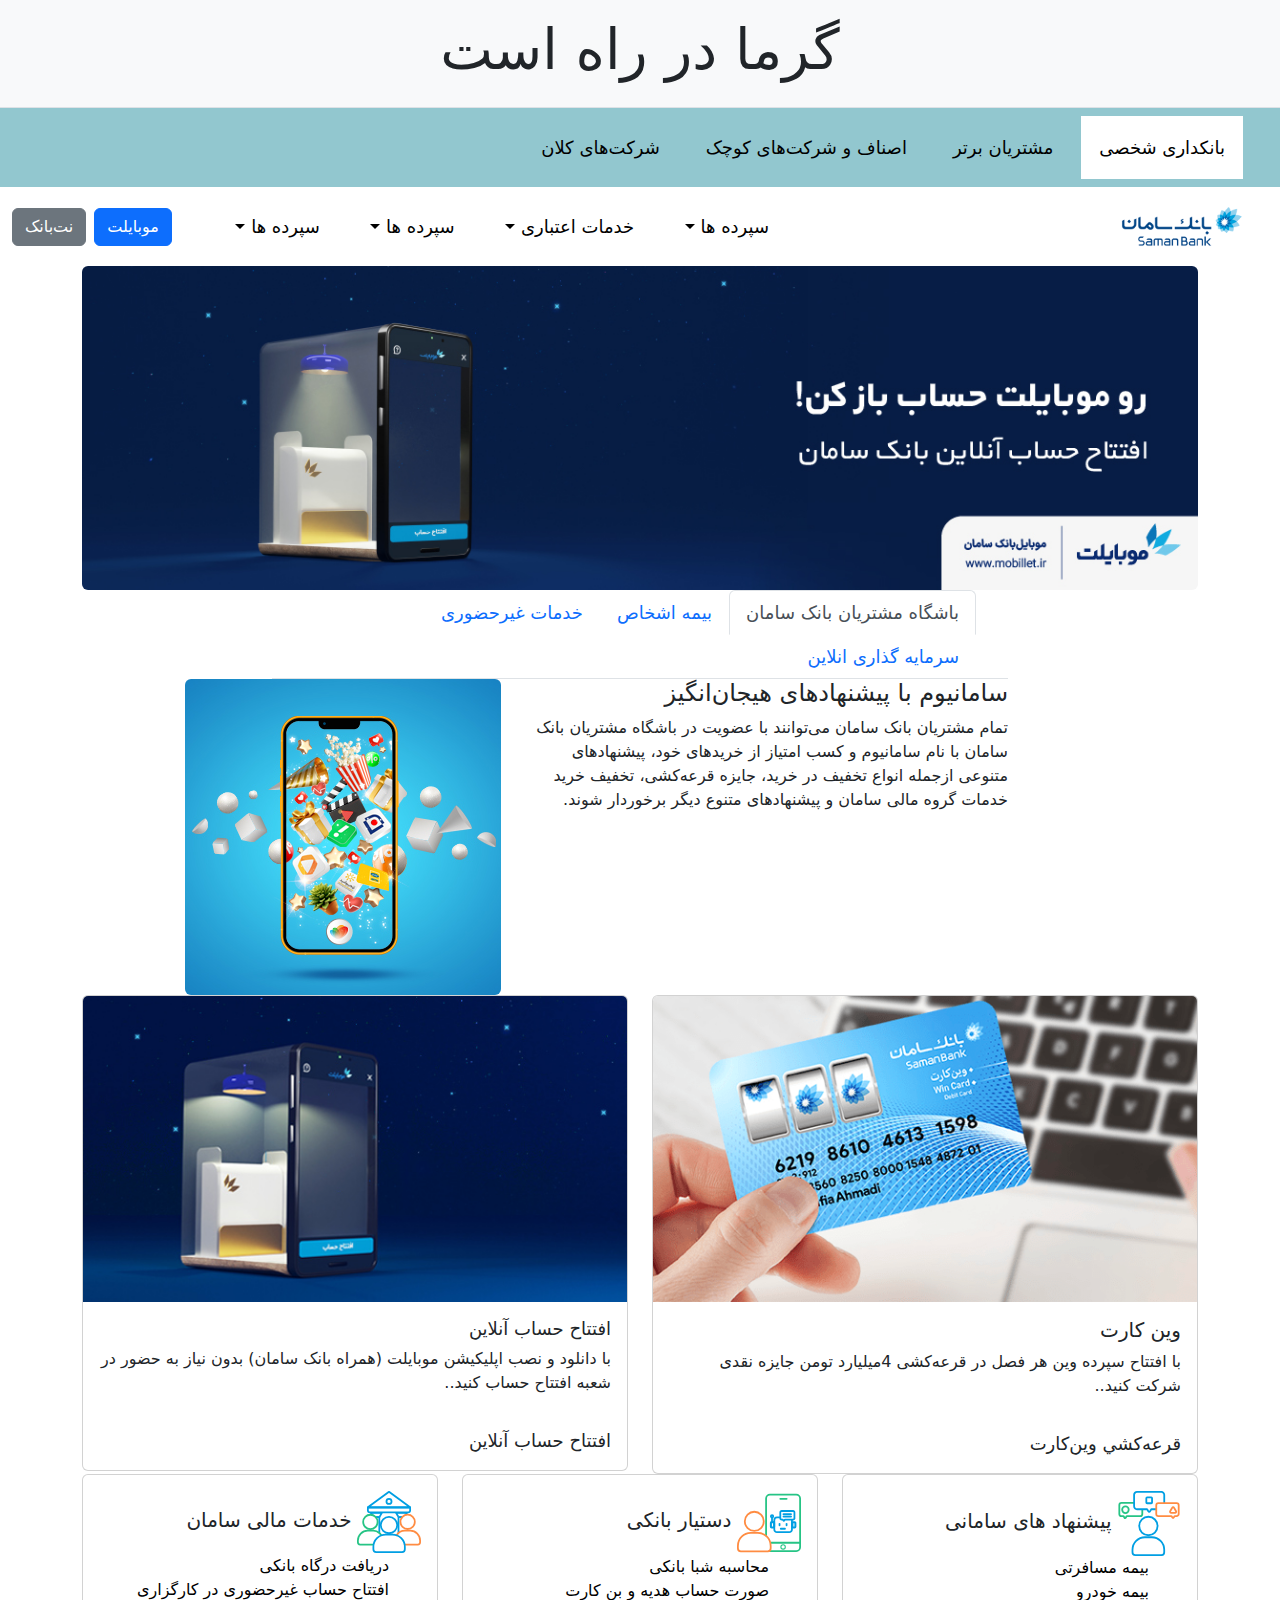
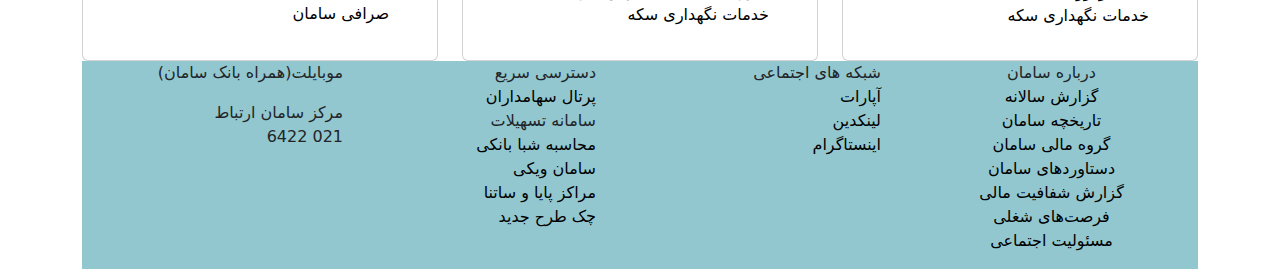
<file: index.html>
<!DOCTYPE html>
<html lang="fa">
<head>
    <title>Sb24</title>
    <meta charset="UTF-8">
    <meta http-equiv="X-UA-Compatible" content="IE=edge">
    <meta name="viewport" content="width=device-width, initial-scale=1.0">
    <link rel="stylesheet" href="bootstrap-5.2.3-dist/css/bootstrap-grid.rtl.css">
    <link rel="stylesheet" href="bootstrap-5.2.3-dist/css/bootstrap-reboot.rtl.css">
    <link rel="stylesheet" href="bootstrap-5.2.3-dist/css/bootstrap-utilities.rtl.css">
    <link rel="stylesheet" href="bootstrap-5.2.3-dist/css/style.css">
    <link rel="stylesheet" href="bootstrap-5.2.3-dist/css/bootstrap.css">
    <link rel="stylesheet" href="bootstrap-5.2.3-dist/css/bootstrap-grid.css">
    <link rel="stylesheet" href="bootstrap-5.2.3-dist/css/bootstrap-reboot.css">
    <link rel="stylesheet" href="bootstrap-5.2.3-dist/css/bootstrap-utilities.css">
    <link rel="icon" type="icon/image" href="assets/icon/saman-logo+(1).png">
    <link rel="stylesheet" href="https://cdnjs.cloudflare.com/ajax/libs/font-awesome/4.7.0/css/font-awesome.min.css">
   <title> بانک سامان </title> 
</head>

<body>
    <header class="bg-light py-3 mb- border-bottom">
        <div class="container text-center">
            <h1 class="display-4">گرما در راه است</h1>
        </div>
    </header>

    <nav class="navbar navbar-expand " style="background-color: #92C7CF;">
      <button class="navbar-toggler" type="button">
        <span class="navbar-toggler-icon"></span>
      </button>
      <div class="collapse navbar-collapse" id="navbarNav">
        <ul class="navbar-nav">
          <li class="nav-item active" style="background-color: white;">
            <a class="nav-link" href="#">بانکداری شخصی</a>
          </li>
          <li class="nav-item">
            <a class="nav-link" href="#">مشتریان برتر</a>
          </li>
          <li class="nav-item">
            <a class="nav-link" href="#">اصناف و شرکت‌های کوچک</a>
          </li>
          <li class="nav-item">
            <a class="nav-link" href="#">شرکت‌های کلان</a>
          </li>
        </ul>
      </div>
    </nav>
    <nav class="navbar navbar-expand-lg navbar-dark" style="background-color: white;">
        <div class="container-fluid">
          <a class="navbar-brand fw-bold" href="#"><img src="assets/images//saman-logo+(1).png" alt="" style="width: 35%;"></a>
          <button class="navbar-toggler" type="button" data-bs-toggle="collapse" data-bs-target="#navbarSupportedContent" aria-controls="navbarSupportedContent" aria-expanded="false" aria-label="Toggle navigation">
            <span class="navbar-toggler-icon"></span>
          </button>
          <div class="collapse navbar-collapse" id="navbarSupportedContent">
            <ul class="navbar-nav ms-auto ">
                <li class="nav-item dropdown">
                    <a class="nav-link dropdown-toggle" href="#" role="button" data-bs-toggle="dropdown" aria-expanded="false">
                      سپرده ها
                    </a>
                    <div class="dropdown-menu">
                      <ul>
                        <li><a class="dropdown-item" href="#">کوتاه مدت</a></li>
                        <li><a class="dropdown-item" href="#">ریالی</a></li>
                        <li><a class="dropdown-item" href="#">ارزی</a></li>
                        <li><a class="dropdown-item" href="#">وین کارت</a></li>
                        <li><a class="dropdown-item" href="#">وکالتی بورس</a></li>
          
                      </ul>
                      <ul>
                        <li><a class="dropdown-item" href="#">بلند مدت</a></li>
                        <li><a class="dropdown-item" href="#">ریالی</a></li>
                        <li><a class="dropdown-item" href="#">آتیه پلاس</a></li>
                        <li><a class="dropdown-item" href="#">کوتاه مدت ویژه ارزی</a></li>
                        <li><a class="dropdown-item" href="#">گواهی سپرده</a></li>
          
                      </ul>
                      <ul>
                        <li><a class="dropdown-item" href="#">قرض الحسنه</a></li>
                        <li><a class="dropdown-item" href="#">جاری</a></li>
                        <li><a class="dropdown-item" href="#">پس انداز</a></li>
                      </ul>
                      <ul>
                        <li><a class="dropdown-item" href="#">خدمات سپرده</a></li>
                        <li><a class="dropdown-item" href="#">گواهی تمکن</a></li>
                        <li><a class="dropdown-item" href="#">خدمات سپرده</a></li>
                      </ul>
                    </div>
                  </li>
                  <li class="nav-item dropdown">
                    <a class="nav-link dropdown-toggle" href="#" role="button" data-bs-toggle="dropdown" aria-expanded="false">
                      خدمات اعتباری
                    </a>
                    <div class="dropdown-menu">
                      <ul>
                        <li><a class="dropdown-item" href="#">تسهیلات شخصی</a></li>
                        <li><a class="dropdown-item" href="#">تعمیر مسکن</a></li>
                        <li><a class="dropdown-item" href="#">خرید مسکن</a></li>
                        <li><a class="dropdown-item" href="#">خرید خودرو</a></li>
                        <li><a class="dropdown-item" href="#">خرید کالای بادوام</a></li>
          
                      </ul>
                      <ul>
                        <li><a class="dropdown-item" href="#">بلند مدت</a></li>
                        <li><a class="dropdown-item" href="#">ریالی</a></li>
                        <li><a class="dropdown-item" href="#">آتیه پلاس</a></li>
                        <li><a class="dropdown-item" href="#">کوتاه مدت ویژه ارزی</a></li>
                        <li><a class="dropdown-item" href="#">گواهی سپرده</a></li>
          
                      </ul>
                      <ul>
                        <li><a class="dropdown-item" href="#">قرض الحسنه</a></li>
                        <li><a class="dropdown-item" href="#">وام ازدواج</a></li>
                        <li><a class="dropdown-item" href="#">کمیته امداد</a></li>
                        <li><a class="dropdown-item" href="#">مددجویان سازمان بهزیستی</a></li>
                        <li><a class="dropdown-item" href="#">وام فرزندآوری</a></li>

                      </ul>
                      <ul>
                        <li><a class="dropdown-item" href="#">ضمانت‌نامه</a></li>
                        <li><a class="dropdown-item" href="#">متفرقه / خاص</a></li>
                      </ul>
                      <ul>
                        <li><a class="dropdown-item" href="#">تسهیلات اعتباری</a></li>
                        <li><a class="dropdown-item" href="#">کارت اعتباری هایپراستار</a></li>
                        <li><a class="dropdown-item" href="#">کارت اعتباری</a></li>
                      </ul>
                    </div>
                  </li>
              <li class="nav-item dropdown">
                <a class="nav-link dropdown-toggle" href="#" role="button" data-bs-toggle="dropdown" aria-expanded="false">
                  سپرده ها
                </a>
                <div class="dropdown-menu">
                  <ul>
                    <li><a class="dropdown-item" href="#">کوتاه مدت</a></li>
                    <li><a class="dropdown-item" href="#">ریالی</a></li>
                    <li><a class="dropdown-item" href="#">ارزی</a></li>
                    <li><a class="dropdown-item" href="#">وین کارت</a></li>
                    <li><a class="dropdown-item" href="#">وکالتی بورس</a></li>
      
                  </ul>
                  <ul>
                    <li><a class="dropdown-item" href="#">بلند مدت</a></li>
                    <li><a class="dropdown-item" href="#">ریالی</a></li>
                    <li><a class="dropdown-item" href="#">آتیه پلاس</a></li>
                    <li><a class="dropdown-item" href="#">کوتاه مدت ویژه ارزی</a></li>
                    <li><a class="dropdown-item" href="#">گواهی سپرده</a></li>
      
                  </ul>
                  <ul>
                    <li><a class="dropdown-item" href="#">قرض الحسنه</a></li>
                    <li><a class="dropdown-item" href="#">جاری</a></li>
                    <li><a class="dropdown-item" href="#">پس انداز</a></li>
                  </ul>
                  <ul>
                    <li><a class="dropdown-item" href="#">خدمات سپرده</a></li>
                    <li><a class="dropdown-item" href="#">گواهی تمکن</a></li>
                    <li><a class="dropdown-item" href="#">خدمات سپرده</a></li>
                  </ul>
                </div>
              </li>
              <li class="nav-item dropdown">
                <a class="nav-link dropdown-toggle" href="#" role="button" data-bs-toggle="dropdown" aria-expanded="false">
                  سپرده ها
                </a>
                <div class="dropdown-menu">
                  <ul>
                    <li><a class="dropdown-item" href="#">کوتاه مدت</a></li>
                    <li><a class="dropdown-item" href="#">ریالی</a></li>
                    <li><a class="dropdown-item" href="#">ارزی</a></li>
                    <li><a class="dropdown-item" href="#">وین کارت</a></li>
                    <li><a class="dropdown-item" href="#">وکالتی بورس</a></li>
      
                  </ul>
                  <ul>
                    <li><a class="dropdown-item" href="#">بلند مدت</a></li>
                    <li><a class="dropdown-item" href="#">ریالی</a></li>
                    <li><a class="dropdown-item" href="#">آتیه پلاس</a></li>
                    <li><a class="dropdown-item" href="#">کوتاه مدت ویژه ارزی</a></li>
                    <li><a class="dropdown-item" href="#">گواهی سپرده</a></li>
      
                  </ul>
                  <ul>
                    <li><a class="dropdown-item" href="#">قرض الحسنه</a></li>
                    <li><a class="dropdown-item" href="#">جاری</a></li>
                    <li><a class="dropdown-item" href="#">پس انداز</a></li>
                  </ul>
                  <ul>
                    <li><a class="dropdown-item" href="#">خدمات سپرده</a></li>
                    <li><a class="dropdown-item" href="#">گواهی تمکن</a></li>
                    <li><a class="dropdown-item" href="#">خدمات سپرده</a></li>
                  </ul>
                </div>
              </li>
            </ul>

            <div class="d-flex">
                <button type="button" class="btn btn-primary me-2">موبایلت</button>
                <button type="button" class="btn btn-secondary">نت‌بانک</button>
              </div>
          </div>
        </div>
      </nav>
    <main class="container ">
        <div id="carouselExampleSlidesOnly" class="carousel slide" data-ride="carousel">
            <div class="carousel-inner ">
              <div class="carousel-item active ">
                <img class="d-block w-100 rounded" src="assets/images//افتتاح حساب موبايلت.jpg" alt="First slide">
              </div>
              <div class="carousel-item">
                <img class="d-block w-100 rounded" src="assets/images/Saman-Web_win.jpg" alt="Second slide">
              </div>
            </div>
          </div>
          
          <div class="row">
            <div class="col-xs-12 col-md-2">
            </div>
            <div class="col-xs-12 col-md-8">
              <ul class="nav nav-tabs" id="myTab" role="tablist">
                <li class="nav-item" role="presentation">
                  <button class="nav-link active" id="home-tab" data-bs-toggle="tab" data-bs-target="#home-tab-pane" type="button" role="tab" aria-controls="home-tab-pane" aria-selected="true"> باشگاه مشتریان بانک سامان </button>
                </li>
                <li class="nav-item" role="presentation">
                  <button class="nav-link" id="profile-tab" data-bs-toggle="tab" data-bs-target="#profile-tab-pane" type="button" role="tab" aria-controls="profile-tab-pane" aria-selected="false"> بیمه اشخاص</button>
                </li>
                <li class="nav-item" role="presentation">
                  <button class="nav-link" id="contact-tab" data-bs-toggle="tab" data-bs-target="#contact-tab-pane" type="button" role="tab" aria-controls="contact-tab-pane" aria-selected="false">خدمات غیرحضوری </button>
                </li>
                <li class="nav-item" role="presentation">
                  <button class="nav-link" id="contact-tab" data-bs-toggle="tab" data-bs-target="#disabled-tab-pane" type="button" role="tab" aria-controls="contact-tab-pane" aria-selected="false"> سرمایه گذاری انلاین  </button>
                </li>
               
              </ul>
              <div class="tab-content" id="myTabContent">
                <div class="tab-pane fade show active" id="home-tab-pane" role="tabpanel" aria-labelledby="home-tab" tabindex="0">
                  <div class="row">
                    <div class="col-xs-12 col-md-8">
                     <h4>
                      سامانیوم با پیشنهادهای هیجان‌انگیز
                     </h4>
                     <p>
                      تمام مشتریان بانک سامان می‌توانند با عضویت در باشگاه مشتریان بانک سامان با نام سامانیوم و کسب امتیاز از خریدهای خود، پیشنهاد‌های متنوعی ازجمله انواع تخفیف‌ در خرید، جایزه قرعه‌کشی، تخفیف خرید خدمات گروه مالی سامان و پیشنهادهای متنوع دیگر برخوردار شوند.
                     </p>
                    </div>
                    <div class="col-xs-12 col-md-4 ">
                      <img src="assets/images/316x316-Samanium.jpg" class="rounded" alt="">
                    </div>
                  </div>
                </div>
                <div class="tab-pane fade" id="profile-tab-pane" role="tabpanel" aria-labelledby="profile-tab" tabindex="0"> 
                  <div class="row">
                    <div class="col-xs-12 col-md-8">
                     <h4>
                      بیمه اشخاص 
                     </h4>
                     <p>
                      تمام مشتریان بانک سامان می‌توانند با عضویت در باشگاه مشتریان بانک سامان با نام سامانیوم و کسب امتیاز از خریدهای خود، پیشنهاد‌های متنوعی ازجمله انواع تخفیف‌ در خرید، جایزه قرعه‌کشی، تخفیف خرید خدمات گروه مالی سامان و پیشنهادهای متنوع دیگر برخوردار شوند.
                     </p>
                    </div>
                    <div class="col-xs-12 col-md-4">
                      <img src="assets/images/bimeh.jpg" class="rounded" alt="">
                    </div>
                  </div>
                </div>
                <div class="tab-pane fade" id="contact-tab-pane" role="tabpanel" aria-labelledby="contact-tab" tabindex="0">
                  <div class="row">
                    <div class="col-xs-12 col-md-8">
                     <h4>
                      خدمات غیرحضوری
                     </h4>
                     <p>
                      تمام مشتریان بانک سامان می‌توانند با عضویت در باشگاه مشتریان بانک سامان با نام سامانیوم و کسب امتیاز از خریدهای خود، پیشنهاد‌های متنوعی ازجمله انواع تخفیف‌ در خرید، جایزه قرعه‌کشی، تخفیف خرید خدمات گروه مالی سامان و پیشنهادهای متنوع دیگر برخوردار شوند.
                     </p>
                    </div>
                    <div class="col-xs-12 col-md-4">
                      <img src="assets/images/111111.jpg" class="rounded" alt="">
                    </div>
                  </div>
                </div>
                <div class="tab-pane fade" id="disabled-tab-pane" role="tabpanel" aria-labelledby="disabled-tab" tabindex="0">
                  <div class="row">
                    <div class="col-xs-12 col-md-8">
                     <h4>
                      سرمایه‌گذاری آنلاین
                     </h4>
                     <p>
                      با انواع بیمه اشخاص می‌توانید خود را در برابر حوادث، بیماری، ازکارافتادگی، نقص عضو و سایر مخاطرات بیمه کنید. بیمه مسافرتی برای پوشش مخاطرات سفر و بیمه عمر و تشکیل سرمایه برای تشکیل پس‌انداز آینده، مهم‌ترین شاخه‌های بیمه اشخاص بانک سامان هستند.
                     </p>
                    </div>
                    <div class="col-xs-12 col-md-4">
                      <img src="assets/images/fish.png" class="rounded" alt="">
                    </div>
                  </div>
                </div>
              </div>
              <div class="col-xs-12 col-md-2">
              </div>
            </div>
          </div>
          <div class="row">
            <div class="col-xs-12 col-md-6">
              <div class="card" style="width: 100%; height: 100%;">
                <img src="assets/images/wincard-min.png" class="card-img-top  p-0" alt="..." >
                <div class="card-body">
                  <h5 class="card-title">وین کارت</h5>
                  <p class="card-text">با افتتاح سپرده وین هر فصل در قرعه‌کشی 4میلیارد تومن جایزه نقدی شرکت کنید..</p>
                </div>
                <div class="card-body">
                  <a href="#" class="card-link nav-link">قرعه‌کشي وين‌کارت</a>
                </div>
              </div>
            </div>
            <div class="col-xs-12 col-md-6">
              <div class="card">
                <img src="assets/images/افتتاح حساب ا_نلاين.jpg" class="card-img-top" alt="...">
                <div class="card-body">
                  <h5 class="card-title nav-link">افتتاح حساب آنلاين </h5>
                  <p class="card-text">با دانلود و نصب اپلیکیشن موبایلت (همراه بانک سامان) بدون نیاز به حضور در شعبه افتتاح حساب کنید..</p>
                </div>
                <div class="card-body">
                  <a href="#" class="card-link nav-link">افتتاح حساب آنلاين</a>
                </div>
              </div>
            </div>
          </div>
          <div class="row">
            <div class="col-xs-12">
              <div class="row row-cols-1 row-cols-md-3 g-4">
    <div class="col">
      <div class="card h-100">
        <div class="card-body">
          <img src="assets/images/پيشنهاد_-هاي-ساماني.svg" class="my-img" alt="">
          <span  class="card-title h5">پیشنهاد های سامانی </span>
          <ul class="list-unstyled">
            <li> <a href="#"> بیمه مسافرتی</a> </li>
            <li>  <a href="#"> بیمه خودرو </a> </li>
            <li> <a href="#">خدمات نگهداری سکه </a> </li>
          </ul>
        </div>
      </div>
    </div>
    <div class="col-xs-12 ">
      <div class="card h-100">
        <div class="card-body">
          <img src="assets/images/دستيار-بانکي.svg" class="my-img" alt="">
          <span class="card-title h5"> دستیار بانکی  </span>
          <ul class="list-unstyled">
            <li> <a href="#"> محاسبه شبا بانکی </a> </li>
            <li> <a href="#">  صورت حساب  هدیه و بن کارت </a> </li>
            <li> <a href="#">خدمات نگهداری سکه </a> </li>
          </ul>
        </div>
      </div>
    </div>
    <div class="col">
      <div class="card h-100">
        <div class="card-body">
        <img src="assets/images/گروه-مالي.svg" class="my-img" alt="">
        
          <span class="card-title h5"> خدمات مالی سامان  </span>
          <ul class="list-unstyled">
            <li>  <a href="#"> دریافت درگاه بانکی </a> </li>
            <li>  <a href="#"> افتتاح حساب غیرحضوری در کارگزاری  </a> </li>
            <li>  <a href="#"> صرافی سامان </a> </li>
          </ul>
      
                       </div>
                    </div>
                 </div>
              </div>
            </div>
          </div>
            <div class="row">
              <div class="col-xs-12 col-md-6">
  
              </div>
              <div class="col-xs-12 col-md-6">
                
              </div>
            </div>
  
            <footer>
              <div class="row">
                <div class="col-xs-12 col-md-3 text-center">
                  <ul class="list-unstyled">
                    <li> درباره سامان</li>
                    <li> <a href=""> گزارش سالانه</a></li>
                    <li> <a href=""> تاریخچه سامان</a></li>
                    <li> <a href=""> گروه مالی سامان</a></li>
                    <li> <a href="">  دستاوردهای سامان</a></li>
                    <li> <a href=""> گزارش شفافیت مالی</a></li>
                    <li> <a href=""> فرصت‌های شغلی </a></li>
                    <li> <a href=""> مسئولیت اجتماعی </a></li>
                  </ul>
                </div>
                <div class="col-xs-12 col-md-3">
                  <ul class="list-unstyled">
                    <li> شبکه های اجتماعی</li>
                    <li> <a href=""> آپارات </a></li>
                    <li> <a href=""> لینکدین </a></li>
                    <li> <a href=""> اینستاگرام </a></li>
                  </ul>
                </div>
                <div class="col-xs-12 col-md-3">
                  <ul class="list-unstyled">
                    <li> دسترسی سریع </li>
                    <li> <a href=""> پرتال سهامداران</a></li>
                    <li><a href=""></a> سامانه تسهیلات</li>
                    <li> <a href=""> محاسبه شبا بانکی</a> </li>
                    <li> <a href=""> سامان ویکی</a></li>
                    <li> <a href=""> مراکز پایا و ساتنا</a></li>
                    <li> <a href=" "> چک طرح جدید</a></li>
                  </ul>
                </div>
                <div class="col-xs-12 col-md-3">
                  <p> موبایلت(همراه بانک سامان)</p>
                  <p>مرکز سامان ارتباط <br> 021 6422</p>
                  
                </div>
              </div>
            </footer>
      </main>
      <script src="assets/css/bootstrap-5.2.3-dist/js/bootstrap.bundle.js"></script>
      <script src="https://code.jquery.com/jquery-3.2.1.slim.min.js"></script>
      <script src="https://cdnjs.cloudflare.com/ajax/libs/popper.js/1.12.9/umd/popper.min.js"></script>
      <script src="https://maxcdn.bootstrapcdn.com/bootstrap/4.0.0/js/bootstrap.min.js"></script>
  </body>  
  </html>


<!--erfan mirzazadeh web2-->
<!--last update 8/16/24-->
</file>
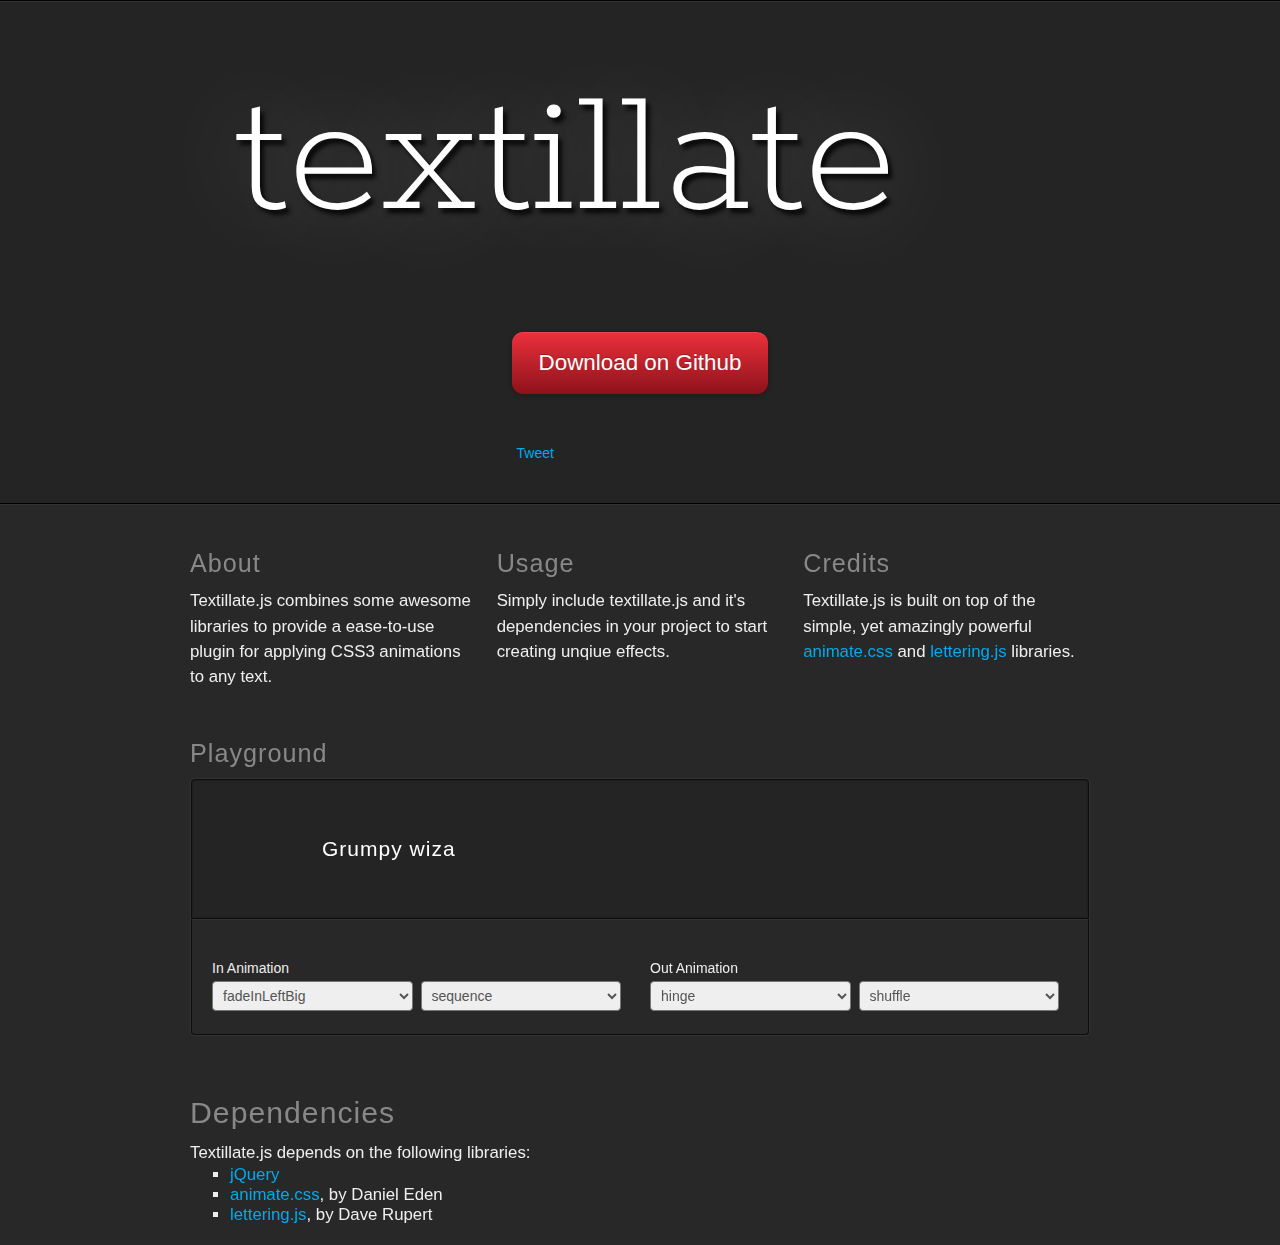
<file: assets/css/bootstrap-5.2.3-dist/js/textillate-master/index.html>
<!DOCTYPE HTML>
<html>
  <meta charset="utf-8">
  <meta http-equiv="X-UA-Compatible" content="chrome=1">
  <meta name="viewport" content="width=device-width, initial-scale=1.0">
  <title>Textillate.js</title>
  <link href="assets/animate.css" rel="stylesheet">
  <link href="assets/style.css" rel="stylesheet">
  <link href='http://fonts.googleapis.com/css?family=Rokkitt' rel='stylesheet' type='text/css'>
  <body>
    <div class="decal"></div>
		<div class="jumbotron">
			<div class="container">
  		  <h1 class="glow in tlt">textillate.js</h1>
  		  <p class="tlt" data-in-effect="bounceInDown">
  		  	A simple plugin for CSS3 text animations.
  		  </p>
        <div>
          <a href="https://github.com/jschr/textillate" class="btn fade in">Download on Github</a>
        </div>
        <div>
          <a
            class="twitter-share-button"
            href="https://twitter.com/share"
            data-text="Textillate.js - A simple plugin for CSS3 text animations"
            data-url="http://textillate.js.org"
            data-via="_jschr">
            Tweet
          </a>&nbsp;&nbsp;
          <iframe
            src="https://ghbtns.com/github-btn.html?user=jschr&repo=textillate&type=star&count=true&v=2"
            frameborder="0"
            scrolling="0"
            width="100px"
            height="20px">
          </iframe>
          <iframe
            src="https://ghbtns.com/github-btn.html?user=jschr&repo=textillate&type=fork&count=true"
            frameborder="0"
            scrolling="0"
            width="90px"
            height="20px">
          </iframe>
        </div>
  		</div>
  	</div>
    <div class="decal"></div>
  	<div class="container fade in">
      <div class="about">
        <div class="grid grid-pad">
          <section class="col-1-3">
            <h2>About</h2>
            <p>Textillate.js combines some awesome libraries to provide a ease-to-use plugin for applying CSS3 animations to any text.</p>
          </section>
          <section class="col-1-3">
            <h2>Usage</h2>
            <p>Simply include textillate.js and it's dependencies in your project to start creating unqiue effects.</p>
          </section>
          <section class="col-1-3">
            <h2>Credits</h2>
            <p>Textillate.js is built on top of the simple, yet amazingly powerful <a href="http://daneden.me/animate">animate.css</a> and <a href="http://letteringjs.com">lettering.js</a> libraries.</p>
          </section>
        </div>
      </div>
      <!--<div class="grid grid-pad">
        <section class="col-1-1">
          <h2>Examples</h2>
          <pre><code class="xml"><span id="example">Some Text</span></code></pre>
          <pre><code class="javascript">$('#example').textillate()</code></pre>
        </section>
      </div>-->
      <div class="grid grid-pad">
        <section class="col-1-1">
            <h2>Playground</h2>
            <div class="playground grid">
              <div class="col-1-1 viewport">
                  <div class="tlt">
                    <ul class="texts" style="display: none">
                      <li data-id="wizard">Grumpy wizards make toxic brew for the evil Queen and Jack.</li>
                      <li data-id="fox">The quick brown fox jumps over the lazy dog.</li>
                    </ul>
                  </div>
              </div>
              <div class="col-1-1 controls" style="padding-right: 0">
                <form class="grid grid-pad">
                  <div class="control col-1-2">
                    <label>In Animation</label>
                    <select data-key="effect" data-type="in"></select>
                    <select data-key="type" data-type="in">
                      <option value="">sequence</option>
                      <option value="reverse">reverse</option>
                      <option value="sync">sync</option>
                      <option value="shuffle">shuffle</option>
                    </select>
                  </div>
                  <div class="control col-1-2">
                    <label>Out Animation</label>
                    <select data-key="effect" data-type="out"></select>
                    <select data-key="type" data-type="out">
                      <option value="">sequence</option>
                      <option value="reverse">reverse</option>
                      <option value="sync">sync</option>
                      <option selected="selected" value="shuffle">shuffle</option>
                    </select>
                  </div>
                </form>
              </div>
            </div>
        </section>
      </div>
      <div class="grid grid-pad">
        <section class="col-1-1 deps">
            <h2>Dependencies</h2>
            <p>Textillate.js depends on the following libraries: </p>
            <div>
              <ul>
                <li><a href="http://jquery.com/">jQuery</a></li>
                <li><a href="http://daneden.me/animate/">animate.css</a>, by Daniel Eden</li>
                <li><a href="http://letteringjs.com/">lettering.js</a>, by Dave Rupert</li>
              </ul>
            </div>
        </section>
      </div>
  	</div>

<script src="http://ajax.googleapis.com/ajax/libs/jquery/1.9.0/jquery.min.js"></script>
<script src="assets/jquery.fittext.js"></script>
<script src="assets/jquery.lettering.js"></script>
<script src="http://yandex.st/highlightjs/7.3/highlight.min.js"></script>
<script src="jquery.textillate.js"></script>
<script>hljs.initHighlightingOnLoad();</script>
<script>
  $(function (){
    var log = function (msg) {
      return function () {
        if (console) console.log(msg);
      }
    }
    $('code').each(function () {
      var $this = $(this);
      $this.text($this.html());
    })

    var animateClasses = 'flash bounce shake tada swing wobble pulse flip flipInX flipOutX flipInY flipOutY fadeIn fadeInUp fadeInDown fadeInLeft fadeInRight fadeInUpBig fadeInDownBig fadeInLeftBig fadeInRightBig fadeOut fadeOutUp fadeOutDown fadeOutLeft fadeOutRight fadeOutUpBig fadeOutDownBig fadeOutLeftBig fadeOutRightBig bounceIn bounceInDown bounceInUp bounceInLeft bounceInRight bounceOut bounceOutDown bounceOutUp bounceOutLeft bounceOutRight rotateIn rotateInDownLeft rotateInDownRight rotateInUpLeft rotateInUpRight rotateOut rotateOutDownLeft rotateOutDownRight rotateOutUpLeft rotateOutUpRight hinge rollIn rollOut';

    var $form = $('.playground form')
      , $viewport = $('.playground .viewport');

    var getFormData = function () {
      var data = {
        loop: true,
        in: { callback: log('in callback called.') },
        out: { callback: log('out callback called.') }
      };

      $form.find('[data-key="effect"]').each(function () {
        var $this = $(this)
          , key = $this.data('key')
          , type = $this.data('type');

          data[type][key] = $this.val();
      });

      $form.find('[data-key="type"]').each(function () {
        var $this = $(this)
          , key = $this.data('key')
          , type = $this.data('type')
          , val = $this.val();

          data[type].shuffle = (val === 'shuffle');
          data[type].reverse = (val === 'reverse');
          data[type].sync = (val === 'sync');
      });

      return data;
    };

    $.each(animateClasses.split(' '), function (i, value) {
      var type = '[data-type]'
        , option = '<option value="' + value + '">' + value + '</option>';

      if (/Out/.test(value) || value === 'hinge') {
        type = '[data-type="out"]';
      } else if (/In/.test(value)) {
        type = '[data-type="in"]';
      }

      if (type) {
        $form.find('[data-key="effect"]' + type).append(option);
      }
    });

    $form.find('[data-key="effect"][data-type="in"]').val('fadeInLeftBig');
    $form.find('[data-key="effect"][data-type="out"]').val('hinge');

    $('.jumbotron h1')
      .fitText(0.5)
      .textillate({ in: { effect: 'flipInY' }});

    $('.jumbotron p')
      .fitText(3.2, { maxFontSize: 18 })
      .textillate({ initialDelay: 1000, in: { delay: 3, shuffle: true } });

    setTimeout(function () {
        $('.fade').addClass('in');
    }, 250);

    setTimeout(function () {
      $('h1.glow').removeClass('in');
    }, 2000);

    var $tlt = $viewport.find('.tlt')
      .on('start.tlt', log('start.tlt triggered.'))
      .on('inAnimationBegin.tlt', log('inAnimationBegin.tlt triggered.'))
      .on('inAnimationEnd.tlt', log('inAnimationEnd.tlt triggered.'))
      .on('outAnimationBegin.tlt', log('outAnimationBegin.tlt triggered.'))
      .on('outAnimationEnd.tlt', log('outAnimationEnd.tlt triggered.'))
      .on('end.tlt', log('end.tlt'));

    $form.on('change', function () {
      var obj = getFormData();
      $tlt.textillate(obj);
    }).trigger('change');

  });

	</script>
  <script>
    window.twttr=(function(d,s,id){var js,fjs=d.getElementsByTagName(s)[0],t=window.twttr||{};if(d.getElementById(id))return t;js=d.createElement(s);js.id=id;js.src="https://platform.twitter.com/widgets.js";fjs.parentNode.insertBefore(js,fjs);t._e=[];t.ready=function(f){t._e.push(f);};return t;}(document,"script","twitter-wjs"));
  </script>
  </body>
</html>
</file>
<file: bootstrap-5.2.3-dist/css/style.css>
body {
    direction: rtl;
}
#navbarnav {
    background-color:#92C7CF ;
}
nav ul li{
    display: inline;
    padding: 10px;
    margin: 0 5px;
    background-color: transparent;
}

#subnav{
    position: relative;
}

#subnav .container{
    position: absolute;
    width: 200px;
    background-color: #fafafa;
    list-style-type: none;
    left: 0;
    top: 100%;
    padding: 0;
    margin: 0;
    display: none;
}


#subnav div ul li{
    display: block;
    background-color: transparent;
    color: rgb(58, 58, 58);
    padding: 8px 0;
    border-bottom: 1px solid white;
    text-decoration: none;
}

#subnav:hover .container {
    display: block;
    background-color: #bababa;
} 
#navmenu .navbar-na{
    text-align: right;
}
.text-center {
    text-align: right;
}
.nav-link.text-center {
    text-align: right;
}
.navbar-brand {
    font-size: 1.4em;
  }
  .navbar-dark .navbar-nav a.nav-link {
    color: #000000;
    font-size: 1.1em;
  }
  .dropdown-menu {
    box-shadow: 0 3px 6px rgba(0, 0, 0, 0.16), 0 3px 6px rgba(0, 0, 0, 0.23);
    border: none;
    border-radius: 0;
    padding: 0.7em;
  }
  @media only screen and (min-width: 992px) {
    .dropdown:hover .dropdown-menu {
      display: flex;
    }
    .dropdown-menu.show {
      display: flex;
    }
  }
  .dropdown-menu ul {

    list-style: none;
    padding: 0;
  }
  .dropdown-menu li .dropdown-item {

    color: gray;
    font-size: 1em;
    padding: 0.5em 1em;
  }
  .dropdown-menu li .dropdown-item:hover {
    background-color: #f1f1f1;
  }
  .dropdown-menu li:first-child a {
    font-weight: bold;
    font-size: 1.1em;
    text-transform: uppercase;
    color: #68a9ff;
  }
  .dropdown-menu li:first-child a:hover {
    background-color: #f1f1f1;
  }
  @media only screen and (max-width: 992px) {
    .dropdown-menu.show {
      flex-wrap: wrap;
      max-height: 350px;
      overflow-y: scroll;
    }
  }
  @media only screen and (min-width: 992px) and (max-width: 1140px) {
    .dropdown:hover .dropdown-menu {
      width: 40vw;
      flex-wrap: wrap;
    }
  }
  
  .dropdown-menu {
    border-radius: 0;
    border: none;
    padding: 0.5em;
    box-shadow: 0 3px 6px rgba(0, 0, 0, 0.23);
  }
  .dropdown-menu ul {
    list-style: none;
    padding: 0;
  }
  
  .dropdown-menu li a {
    color: rgb(55, 55, 55);
    padding: 0.5em 1em;
  }
  .dropdown-menu li:first-child a {
    text-align: right ;
    font-weight: bold;
    font-size: 1.1em;
    color: #000000;
  }
  @media screen and (min-width: 993px) {
    .dropdown:hover .dropdown-menu {
      display: flex;
    }
    .dropdown-menu.show {
        
      display: flex;
    }
  }
  @media screen and (max-width: 992px) {
    .dropdown-menu.show {
      max-height: 60vh;
      overflow-y: scroll;
    }
  }
  @font-face {
    font-family: 'vazir' ;
    src: url(../fonts/vazir-font-v16.1.0/Vazir.ttf) format(('truetype'));
    src: url(../fonts/vazir-font-v16.1.0/Vazir.woff) format('woff');
}
 
 .my-img{
    width: 20% !important;
}

ul li a{
    color: black !important;
    text-decoration: none !important;
    text-align: center;

}
footer{
    background-color: #92C7CF;
}


body{
    font-family: 'vazir' ;
}

.my-button{
    font-size: 0.9em !important;
    color: white !important;
}

.nav-link{
    font-size: 18px !important;
}

.dropdown-item{
    font-size: 12px !important;
}
</file>
<file: assets/css/bootstrap-5.2.3-dist/js/textillate-master/assets/style.css>
* {
  -webkit-box-sizing: border-box;
  -moz-box-sizing: border-box;
  box-sizing: border-box;
}

body {
  margin: 0;
  background: #282828;
  color: #eee;
  font-family: 'Helvetica Neue', Arial, 'Liberation Sans', FreeSans, sans-serif;
  font-size: 14px;
}

h1, h2, h3, h4, h5, h6 {
  margin: 10px 0;
  font-weight: 200;
}

h2 {
  font-size: 1.8em;
  font-weight: 200;
  color: #888;
  letter-spacing: 1px;
} 

section {
  margin-bottom: 20px;
}

p {
  margin: 0;
  line-height: 1.5;
  font-weight: 200;
}

a {
  color: #00aaee;
  text-decoration: none;
}

a:hover {
  color: #0077a2;
  text-decoration: underline;
}

.hide {
  display: none;
}

.decal {
  height: 2px;
  background-color: #000;
  border-bottom: 1px solid #333;
}

.container {
  max-width: 940px;
  margin-right: auto;
  margin-left: auto;
}

/* EFFECTS
***************/

.glow {
  text-shadow: 0 0 0 rgba(0, 0, 0, 0);
    -webkit-transition: text-shadow 1s linear;
       -moz-transition: text-shadow 1s linear;
         -o-transition: text-shadow 1s linear;
            transition: text-shadow 1s linear;
}

.glow.in {
  text-shadow: 
    0.025em 0.025em 0.025em rgba(0, 0, 0, 0.8),
    0 0 0.5em rgba(255, 255, 255, 0.3);
}

.fade {
  opacity: 0;
    -webkit-transition: opacity 1s linear;
       -moz-transition: opacity 1s linear;
         -o-transition: opacity 1s linear;
            transition: opacity 1s linear;
}

.fade.in {
  opacity: 1;
}

/* BUTTONS
***************/

.btn {
  color: #fff;
  text-shadow: 0 -1px 0 rgba(0, 0, 0, 0.25);
  display: inline-block;
  text-decoration: none;
  font-weight: 200;
  text-align: center;
  vertical-align: middle;
  cursor: pointer;
  border-radius: 0.5em;
  padding: 0.8em 1.2em;
  background-color: #ED303C;
  background-image: -moz-linear-gradient(top, #ED303C, #8D121A);
  background-image: -webkit-gradient(linear, 0 0, 0 100%, from(#ED303C), to(#8D121A));
  background-image: -webkit-linear-gradient(top, #ED303C, #8D121A);
  background-image: -o-linear-gradient(top, #ED303C, #8D121A);
  background-image: linear-gradient(to bottom, #ED303C, #8D121A);
  background-repeat: repeat-x;
  -webkit-box-shadow: inset 0 1px 0 rgba(255,255,255,.1), 0 1px 5px rgba(0,0,0,.25);
     -moz-box-shadow: inset 0 1px 0 rgba(255,255,255,.1), 0 1px 5px rgba(0,0,0,.25);
          box-shadow: inset 0 1px 0 rgba(255,255,255,.1), 0 1px 5px rgba(0,0,0,.25);
}

.btn:hover,
.btn-primary:active,
.btn-primary.active,
.btn-primary.disabled,
.btn-primary[disabled] {
  text-decoration: none;
  color: #ddd;
  background-color: #8D121A;
  background-position: 0 -15px;
  -webkit-transition: background-position 0.1s linear;
     -moz-transition: background-position 0.1s linear;
       -o-transition: background-position 0.1s linear;
          transition: background-position 0.1s linear;
}

.btn.active,
.btn:active {
  background-image: none;
  outline: 0;
  -webkit-box-shadow: inset 0 2px 4px rgba(0, 0, 0, 0.15), 0 1px 2px rgba(0, 0, 0, 0.05);
     -moz-box-shadow: inset 0 2px 4px rgba(0, 0, 0, 0.15), 0 1px 2px rgba(0, 0, 0, 0.05);
          box-shadow: inset 0 2px 4px rgba(0, 0, 0, 0.15), 0 1px 2px rgba(0, 0, 0, 0.05);
}

/* MARKETING
***************/

.jumbotron {
  position: relative;
  padding: 3em 0;
  text-align: center;
  background: #242424;
}

.jumbotron h1 {
  color: #fff;
  font-family: Rokkitt;
  font-size: 13em;
  font-weight: 200;
  text-shadow: 0.025em 0.025em 0.025em rgba(0, 0, 0, 0.8);
  visibility: hidden;
}

.jumbotron h1 .char11 {
  color: #ED303C;
}

.jumbotron p {
  margin-top: -1em;
  letter-spacing: 0.15em;
  color: #ccc;
  font-size: 1.25em;
  font-weight: 200;
  text-shadow: 0.1em 0.1em 0.1em rgba(0, 0, 0, 0.8);
  visibility: hidden;
  text-align: center;
}

.jumbotron .btn {
  margin-top: 2em;
  margin-bottom: 2em;
  font-size: 1.6em;
}

.about {
  margin-top: 1em;
}

.about p {
  font-size: 1.2em;
}

.playground {
  background: #242424;
  border-radius: 4px;
  border: 1px solid #333;
  margin-bottom: 10px;
}

.playground .controls {
  margin-bottom: 0;
  background: #282828;
  border-radius: 0 0 4px 4px;
  border: 1px solid #0c0c0c;
  border-top: 1px solid #333;
}

.playground .controls form {
  margin-bottom: 0;
  padding-bottom: 8px;
}

.playground .controls select {
  width: 48%;
  margin-right: 4px;
}

@media (max-width: 480px) {
  .playground .controls select {
    width: 100%;
    margin-right: 0;
  }
}

.playground .viewport {
  display: table;
  min-height: 10em;
  padding: 20px;
  border-radius: 4px 4px 0 0;
  border: 1px solid #0c0c0c;
  overflow: hidden;
  -webkit-box-shadow: inset 0px 0px 2px rgba(0, 0, 0, 0.5);
     -moz-box-shadow: inset 0px 0px 2px rgba(0, 0, 0, 0.5);
          box-shadow: inset 0px 0px 2px rgba(0, 0, 0, 0.5);
}

.playground .viewport .tlt {
  color: #fff;
  font-size: 1.5em;
  font-weight: 200;
  letter-spacing: 1px;
  padding: 20px 0;
  display: inline-block;
  vertical-align: middle;
  display: table-cell;
  text-align: center;
  /*visibility: hidden;*/
}

.deps {
  font-size: 1.2em;
}

.deps ul {
  list-style-type: square;
  margin: 0;
}

.deps ul li {
  line-height: 1.5em
  font-weight: 200;
}

/* GRID 
***************/ 

.grid:after {
  content: "";
  display: table;
  clear: both;
}

[class*='col-'] {
  float: left;
  padding-right: 20px;
}
.grid [class*='col-']:last-of-type {
  padding-right: 0;
}

.col-1-1 {
  width: 100%;
}

.col-2-3 {
  width: 66.66%;
}

.col-1-3 {
  width: 33.33%;
}

.col-1-2 {
  width: 50%;
}

.col-1-4 {
  width: 25%;
}

.col-3-4 {
  width: 75%;
}

.col-4-5 {
  width: 80%;
}

.col-1-6 {
  width: 16.66%;
}

.col-1-8 {
  width: 12.5%;
}

.grid-pad {
  padding-left: 20px
}

.grid-pad [class*='col-'] {
  padding-top: 20px;
  padding-top: 20px;
}

.grid-pad [class*='col-']:last-of-type {
  padding-right: 20px;
}

@media (max-width: 767px) {
  [class*='col-'] {
    width: 100%;
  }
}

/* FORM
*********/

form .control {
  margin-bottom: 5px;
}

select,
input[type="text"] {
  width: 100%;
  display: inline-block;
  height: 30px;
  padding: 4px 6px;
  margin-bottom: 10px;
  font-size: 14px;
  line-height: 20px;
  color: #555555;
  vertical-align: middle;
  -webkit-border-radius: 4px;
     -moz-border-radius: 4px;
          border-radius: 4px;
}

input[type="text"] {
  background-color: #ddd;
  border: 1px solid #ccc;
  -webkit-box-shadow: inset 0 1px 1px rgba(0, 0, 0, 0.075);
     -moz-box-shadow: inset 0 1px 1px rgba(0, 0, 0, 0.075);
          box-shadow: inset 0 1px 1px rgba(0, 0, 0, 0.075);
  -webkit-transition: border linear 0.2s, box-shadow linear 0.2s;
     -moz-transition: border linear 0.2s, box-shadow linear 0.2s;
       -o-transition: border linear 0.2s, box-shadow linear 0.2s;
          transition: border linear 0.2s, box-shadow linear 0.2s;
}

input[type="text"]:focus {
  background-color: #fff;
  border-color: #8D121A;
  outline: 0;
  -webkit-box-shadow: inset 0 1px 1px #8D121A, 0 0 8px #ED303C;
     -moz-box-shadow: inset 0 1px 1px #8D121A, 0 0 8px #ED303C;
          box-shadow: inset 0 1px 1px #8D121A, 0 0 8px #ED303C;
}

label {
  display: block;
  margin-bottom: 5px;
}

label.inline {
  display: inline-block;
}

label.checkbox {
  padding: 4px 0;
  margin-right: 10px;
  white-space: nowrap;
  vertical-align: top;
}

/* CODE 
**************/

pre code {
  background: transparent;
}
</file>
